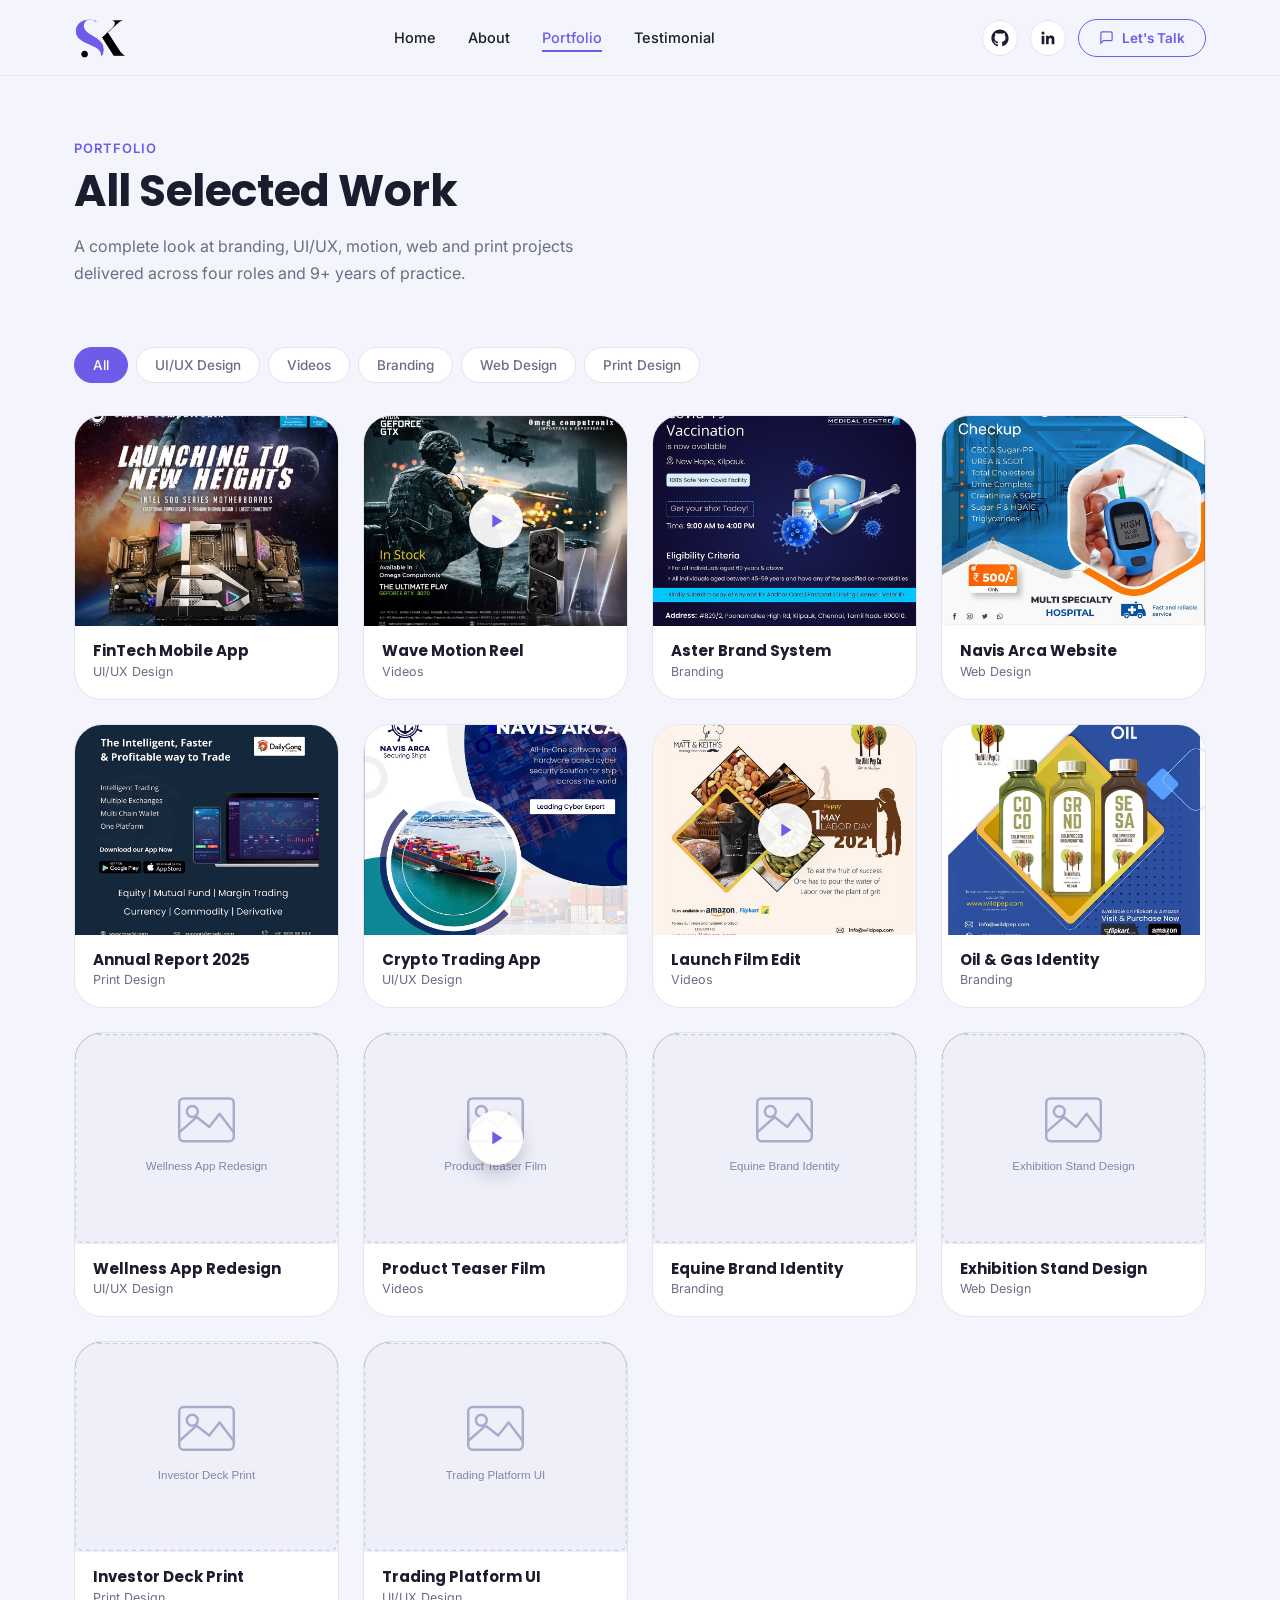
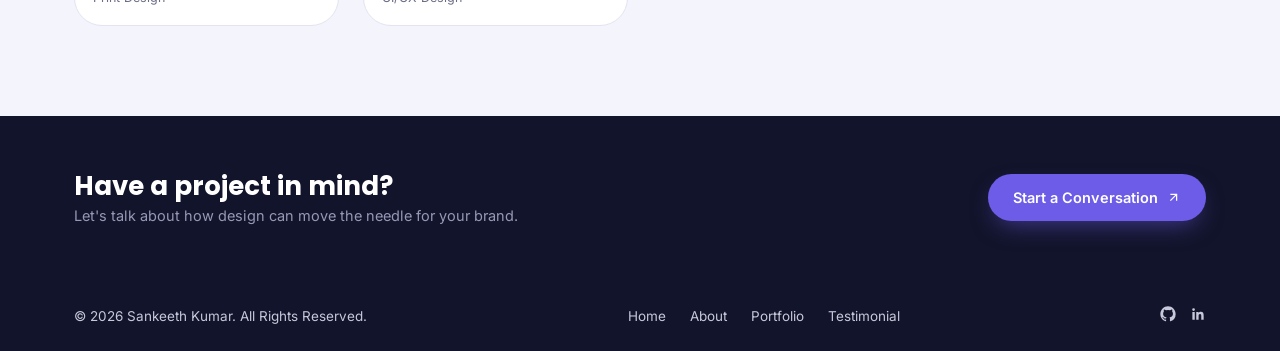
<file: portfolio.html>
<!DOCTYPE html>
<html lang="en">
<head>
<meta charset="UTF-8">
<meta name="viewport" content="width=device-width, initial-scale=1.0">
<title>Portfolio — Sanketh Kumar</title>
<link rel="preconnect" href="https://fonts.googleapis.com">
<link rel="preconnect" href="https://fonts.gstatic.com" crossorigin>
<link href="https://fonts.googleapis.com/css2?family=Poppins:wght@400;500;600;700;800&family=Inter:wght@400;500;600&display=swap" rel="stylesheet">
<link rel="stylesheet" href="style.css">
</head>
<body>

<!-- ============ HEADER ============ -->
<header class="site-header" id="header">
  <div class="container header-inner">
    <a href="index.html#top" class="logo">
      <img src="images/logo.png" alt="Sankeeth Kumar logo">
    </a>

    <nav class="nav" id="nav">
      <a href="index.html#top">Home</a>
      <a href="index.html#about">About</a>
      <a href="portfolio.html" class="is-current">Portfolio</a>
      <a href="index.html#testimonial">Testimonial</a>
    </nav>

    <div class="header-actions">
      <a href="#" class="icon-btn" aria-label="GitHub">
        <svg viewBox="0 0 24 24" width="18" height="18" fill="currentColor"><path d="M12 .5C5.73.5.5 5.73.5 12c0 5.08 3.29 9.39 7.86 10.91.58.1.79-.25.79-.56 0-.28-.01-1.02-.02-2-3.2.7-3.88-1.54-3.88-1.54-.53-1.34-1.29-1.7-1.29-1.7-1.05-.72.08-.71.08-.71 1.17.08 1.78 1.2 1.78 1.2 1.03 1.77 2.71 1.26 3.37.96.1-.75.4-1.26.73-1.55-2.55-.29-5.24-1.28-5.24-5.68 0-1.26.45-2.28 1.19-3.08-.12-.29-.52-1.46.11-3.05 0 0 .97-.31 3.18 1.18a11 11 0 0 1 5.79 0c2.2-1.49 3.17-1.18 3.17-1.18.64 1.59.24 2.76.12 3.05.74.8 1.18 1.82 1.18 3.08 0 4.41-2.69 5.38-5.25 5.67.41.36.78 1.07.78 2.16 0 1.56-.02 2.81-.02 3.19 0 .32.21.67.8.56A11.51 11.51 0 0 0 23.5 12C23.5 5.73 18.27.5 12 .5Z"/></svg>
      </a>
      <a href="#" class="icon-btn" aria-label="LinkedIn">
        <svg viewBox="0 0 24 24" width="18" height="18" fill="currentColor"><path d="M20.45 20.45h-3.55v-5.57c0-1.33-.02-3.04-1.85-3.04-1.86 0-2.14 1.45-2.14 2.94v5.67H9.36V9h3.41v1.56h.05c.48-.9 1.64-1.85 3.38-1.85 3.61 0 4.28 2.38 4.28 5.47v6.27ZM5.34 7.43a2.06 2.06 0 1 1 0-4.12 2.06 2.06 0 0 1 0 4.12ZM7.12 20.45H3.56V9h3.56v11.45Z"/></svg>
      </a>
      <a href="index.html#contact" class="btn btn-outline btn-sm">
        <svg viewBox="0 0 24 24" width="15" height="15" fill="none" stroke="currentColor" stroke-width="2"><path d="M4 4h16v16H4z" opacity="0"/><path d="M21 15a2 2 0 0 1-2 2H7l-4 4V5a2 2 0 0 1 2-2h14a2 2 0 0 1 2 2z"/></svg>
        Let's Talk
      </a>
    </div>

    <button class="menu-toggle" id="menuToggle" aria-label="Toggle menu">
      <span></span><span></span><span></span>
    </button>
  </div>
</header>

<main>
  <!-- ============ PAGE HERO ============ -->
  <section class="page-hero">
    <div class="container">
      <p class="eyebrow">Portfolio</p>
      <h1>All Selected Work</h1>
      <p class="page-hero-desc">A complete look at branding, UI/UX, motion, web and print projects delivered across four roles and 9+ years of practice.</p>
    </div>
  </section>

  <!-- ============ PORTFOLIO ============ -->
  <section class="portfolio portfolio--page">
    <div class="container">
      <div class="portfolio-head portfolio-head--page">
        <div class="filters" id="filters">
          <button class="filter-btn is-active" data-filter="all">All</button>
          <button class="filter-btn" data-filter="uiux">UI/UX Design</button>
          <button class="filter-btn" data-filter="video">Videos</button>
          <button class="filter-btn" data-filter="branding">Branding</button>
          <button class="filter-btn" data-filter="web">Web Design</button>
          <button class="filter-btn" data-filter="print">Print Design</button>
        </div>
      </div>

      <div class="portfolio-grid" id="portfolioGrid"></div>
    </div>
  </section>

  <!-- ============ CONTACT CTA ============ -->
  <section class="cta-strip">
    <div class="container cta-strip-inner">
      <div>
        <h2>Have a project in mind?</h2>
        <p>Let's talk about how design can move the needle for your brand.</p>
      </div>
      <a href="index.html#contact" class="btn btn-primary">
        Start a Conversation
        <svg viewBox="0 0 24 24" width="15" height="15" fill="none" stroke="currentColor" stroke-width="2"><path d="M7 17 17 7M7 7h10v10"/></svg>
      </a>
    </div>
  </section>
</main>

<!-- ============ FOOTER ============ -->
<footer class="site-footer">
  <div class="container footer-inner">
    <p>&copy; 2026 Sankeeth Kumar. All Rights Reserved.</p>
    <nav class="footer-nav">
      <a href="index.html#top">Home</a>
      <a href="index.html#about">About</a>
      <a href="portfolio.html">Portfolio</a>
      <a href="index.html#testimonial">Testimonial</a>
    </nav>
    <div class="footer-social">
      <a href="#" aria-label="GitHub">
        <svg viewBox="0 0 24 24" width="16" height="16" fill="currentColor"><path d="M12 .5C5.73.5.5 5.73.5 12c0 5.08 3.29 9.39 7.86 10.91.58.1.79-.25.79-.56 0-.28-.01-1.02-.02-2-3.2.7-3.88-1.54-3.88-1.54-.53-1.34-1.29-1.7-1.29-1.7-1.05-.72.08-.71.08-.71 1.17.08 1.78 1.2 1.78 1.2 1.03 1.77 2.71 1.26 3.37.96.1-.75.4-1.26.73-1.55-2.55-.29-5.24-1.28-5.24-5.68 0-1.26.45-2.28 1.19-3.08-.12-.29-.52-1.46.11-3.05 0 0 .97-.31 3.18 1.18a11 11 0 0 1 5.79 0c2.2-1.49 3.17-1.18 3.17-1.18.64 1.59.24 2.76.12 3.05.74.8 1.18 1.82 1.18 3.08 0 4.41-2.69 5.38-5.25 5.67.41.36.78 1.07.78 2.16 0 1.56-.02 2.81-.02 3.19 0 .32.21.67.8.56A11.51 11.51 0 0 0 23.5 12C23.5 5.73 18.27.5 12 .5Z"/></svg>
      </a>
      <a href="#" aria-label="LinkedIn">
        <svg viewBox="0 0 24 24" width="16" height="16" fill="currentColor"><path d="M20.45 20.45h-3.55v-5.57c0-1.33-.02-3.04-1.85-3.04-1.86 0-2.14 1.45-2.14 2.94v5.67H9.36V9h3.41v1.56h.05c.48-.9 1.64-1.85 3.38-1.85 3.61 0 4.28 2.38 4.28 5.47v6.27ZM5.34 7.43a2.06 2.06 0 1 1 0-4.12 2.06 2.06 0 0 1 0 4.12ZM7.12 20.45H3.56V9h3.56v11.45Z"/></svg>
      </a>
    </div>
  </div>
</footer>

<script src="common.js"></script>
<script src="portfolio.js"></script>
</body>
</html>
</file>
<file: style.css>
/* ============================================================
   TOKENS
============================================================ */
:root{
  --color-primary: #6C5CE7;
  --color-primary-dark: #5847d6;
  --color-primary-light: #EDEBFD;
  --color-bg: #F4F5FC;
  --color-surface: #FFFFFF;
  --color-dark: #12142B;
  --color-dark-2: #1B1E3B;
  --color-text: #1B1C2E;
  --color-muted: #6B6D85;
  --color-border: #E3E3F1;

  --accent-blue: #3BA7E0;
  --accent-orange: #F2A93B;
  --accent-red: #E5564C;
  --accent-green: #22B573;

  --font-display: 'Poppins', sans-serif;
  --font-body: 'Inter', sans-serif;

  --radius-sm: 10px;
  --radius-md: 18px;
  --radius-lg: 28px;
  --radius-full: 999px;

  --container: 1180px;
  --header-h: 76px;

  --ease: cubic-bezier(.4,0,.2,1);
}

/* ============================================================
   RESET
============================================================ */
*, *::before, *::after{ box-sizing: border-box; }
html{ scroll-behavior: smooth; scroll-padding-top: calc(var(--header-h) + 12px); }
body{
  margin: 0;
  font-family: var(--font-body);
  color: var(--color-text);
  background: var(--color-bg);
  -webkit-font-smoothing: antialiased;
}
img{ max-width: 100%; display: block; }
a{ color: inherit; text-decoration: none; }
button{ font: inherit; cursor: pointer; }
ul{ list-style: none; margin: 0; padding: 0; }
h1,h2,h3{ font-family: var(--font-display); margin: 0; line-height: 1.15; }
p{ margin: 0; }

.container{
  width: 100%;
  max-width: var(--container);
  margin-inline: auto;
  padding-inline: 24px;
}

.eyebrow{
  font-size: 13px;
  font-weight: 600;
  letter-spacing: .08em;
  text-transform: uppercase;
  color: var(--color-primary);
  margin-bottom: 10px;
}

@media (prefers-reduced-motion: reduce){
  *{ animation-duration: 0.001ms !important; animation-iteration-count: 1 !important; transition-duration: 0.001ms !important; scroll-behavior: auto !important; }
}

/* ============================================================
   BUTTONS
============================================================ */
.btn{
  display: inline-flex;
  align-items: center;
  gap: 8px;
  padding: 14px 24px;
  border-radius: var(--radius-full);
  font-weight: 600;
  font-size: 14.5px;
  border: 1.5px solid transparent;
  transition: transform .2s var(--ease), box-shadow .2s var(--ease), background-color .2s var(--ease), color .2s var(--ease);
  white-space: nowrap;
}
.btn:hover{ transform: translateY(-2px); }
.btn:active{ transform: translateY(0); }
.btn:focus-visible{ outline: 3px solid var(--color-primary-light); outline-offset: 2px; }

.btn-primary{
  background: var(--color-primary);
  color: #fff;
  box-shadow: 0 10px 24px -8px rgba(108,92,231,.55);
}
.btn-primary:hover{ background: var(--color-primary-dark); box-shadow: 0 14px 28px -8px rgba(108,92,231,.65); }

.btn-outline{
  background: transparent;
  color: var(--color-primary);
  border-color: var(--color-primary);
}
.btn-outline:hover{ background: var(--color-primary); color: #fff; }

.btn-sm{ padding: 10px 20px; font-size: 13.5px; }

/* ============================================================
   HEADER
============================================================ */
.site-header{
  position: sticky;
  top: 0;
  z-index: 100;
  height: var(--header-h);
  display: flex;
  align-items: center;
  background: rgba(244,245,252,.82);
  backdrop-filter: blur(10px);
  border-bottom: 1px solid var(--color-border);
}
.header-inner{
  display: flex;
  align-items: center;
  justify-content: space-between;
  gap: 24px;
}
.logo{
  display: flex;
  align-items: center;

}
.logo img{
  height: 42px;
  width: auto;
  display: block;
  border-radius: 8px;
}
.nav{
  display: flex;
  gap: 32px;
  font-weight: 500;
  font-size: 14.5px;
}
.nav a{ position: relative; color: var(--color-text); padding: 6px 0; }
.nav a::after{
  content: '';
  position: absolute; left: 0; bottom: 0;
  width: 0; height: 2px;
  background: var(--color-primary);
  transition: width .25s var(--ease);
}
.nav a:hover::after{ width: 100%; }
.nav a.is-current{ color: var(--color-primary); }
.nav a.is-current::after{ width: 100%; }

.header-actions{ display: flex; align-items: center; gap: 12px; }
.icon-btn{
  width: 36px; height: 36px;
  border-radius: 50%;
  display: grid; place-items: center;
  background: var(--color-surface);
  border: 1px solid var(--color-border);
  color: var(--color-text);
  transition: background .2s var(--ease), color .2s var(--ease), transform .2s var(--ease);
}
.icon-btn:hover{ background: var(--color-primary); color: #fff; transform: translateY(-2px); }

.menu-toggle{
  display: none;
  flex-direction: column;
  justify-content: center;
  gap: 5px;
  width: 36px; height: 36px;
  background: none; border: none;
}
.menu-toggle span{ display: block; height: 2px; width: 22px; background: var(--color-text); border-radius: 2px; }

/* ============================================================
   HERO
============================================================ */
.hero{ padding: 64px 0 40px; overflow: hidden; }
.hero-inner{
  display: grid;
  grid-template-columns: 1.1fr .9fr 220px;
  align-items: center;
  gap: 24px;
}
h1 {
  font-weight: 700; /* Bold for the main heading */
}

.light-text {
  font-weight: 300; /* Light */
}
.hero-copy h1{
  font-size: clamp(32px, 4vw, 46px);
  font-weight: 700;
  margin-bottom: 18px;
  letter-spacing: -.01em;
}
.hero-desc{
  color: var(--color-muted);
  font-size: 16px;
  line-height: 1.7;
  max-width: 440px;
  margin-bottom: 30px;
}
.hero-actions{ display: flex; gap: 14px; flex-wrap: wrap; }

.hero-figure{
  position: relative;
  justify-self: center;
  width: 100%;
  max-width: 420px;
  aspect-ratio: 4/5;
  transform: translateX(60px);
}
.hero-photo{
  width: 100%;
  height: 100%;
  object-fit: cover;
 
 
}

.hero-stats{
  display: flex;
  flex-direction: column;
  gap: 26px;
  justify-self: end;
  padding-left: 8px;
}
.stat{ text-align: right; }
.stat-number{
  display: block;
  font-family: var(--font-display);
  font-size: 30px;
  font-weight: 700;
  color: var(--color-text);
}
.stat-label{
  display: block;
  font-size: 12.5px;
  color: var(--color-muted);
  line-height: 1.4;
  margin-top: 2px;
}
/* ============================================================
   MARQUEE STRAPS
============================================================ */
.straps{
  padding: 36px 0;
  display: flex;
  flex-direction: column;
  gap: 14px;
}
.strap-row{
  overflow: hidden;
  width: 100%;
  -webkit-mask-image: linear-gradient(90deg, transparent, #000 6%, #000 94%, transparent);
  mask-image: linear-gradient(90deg, transparent, #000 6%, #000 94%, transparent);
}
.strap-track{
  display: flex;
  gap: 16px;
  width: max-content;
  will-change: transform;
}
.strap-row--left .strap-track{ animation: scrollLeft 38s linear infinite; }
.strap-row--right .strap-track{ animation: scrollRight 38s linear infinite; }
.strap-row:hover .strap-track{ animation-play-state: paused; }

@keyframes scrollLeft{
  from{ transform: translateX(0); }
  to{ transform: translateX(-50%); }
}
@keyframes scrollRight{
  from{ transform: translateX(-50%); }
  to{ transform: translateX(0); }
}

.strap-item{
  flex: 0 0 auto;
  width: 160px;
  aspect-ratio: 1 / 1;
  border-radius: var(--radius-md);
  overflow: hidden;
  background: var(--color-surface);
  border: 1px solid var(--color-border);
}
.strap-item img{ width: 100%; height: 100%; object-fit: cover; }

/* ============================================================
   ABOUT
============================================================ */
.about{ padding: 90px 0 40px; }
.about-inner{
  display: grid;
  grid-template-columns: 1fr 1fr;
  gap: 60px;
  align-items: center;
  margin-bottom: 90px;
}
.about-copy h2{ font-size: clamp(26px, 3vw, 34px); margin-bottom: 18px; }
.about-desc{ color: var(--color-muted); line-height: 1.75; margin-bottom: 28px; }

.about-figure{ position: relative; }
.about-figure img{ border-radius: var(--radius-lg); width: 100%; }
.about-card{
  position: absolute;
  bottom: -28px;
  left: -12px;
  background: #fff;
  border-radius: var(--radius-md);
  padding: 16px 20px;
  box-shadow: 0 20px 40px -16px rgba(20,20,60,.25);
  display: flex;
  flex-direction: column;
  gap: 8px;
  font-size: 13px;
  font-weight: 500;
}
.about-card p{ display: flex; align-items: center; gap: 8px; color: var(--color-text); }
.about-card svg{ color: var(--color-primary); flex-shrink: 0; }

.skills-grid{
  display: grid;
  grid-template-columns: 1fr 1fr;
  gap: 60px;
  align-items: start;
}
.skills-col{ display: flex; flex-direction: column; gap: 16px; }
.skill-card{
  display: flex;
  align-items: center;
  gap: 14px;
  background: var(--color-surface);
  border: 1.5px solid var(--color-border);
  border-radius: var(--radius-md);
  padding: 18px 20px;
  transition: border-color .2s var(--ease), transform .2s var(--ease), box-shadow .2s var(--ease);
}
.skill-card:hover{
  border-color: var(--color-primary);
  transform: translateX(4px);
  box-shadow: 0 14px 30px -18px rgba(108,92,231,.5);
}
.skill-card h3{ font-size: 15px; margin-bottom: 3px; }
.skill-card p{ font-size: 13px; color: var(--color-muted); }
.skill-card .chev{ margin-left: auto; color: var(--color-muted); flex-shrink: 0; }
.dot{ width: 12px; height: 12px; border-radius: 50%; flex-shrink: 0; }
.dot-blue{ background: var(--accent-blue); box-shadow: 0 0 0 5px color-mix(in srgb, var(--accent-blue) 18%, transparent); }
.dot-orange{ background: var(--accent-orange); box-shadow: 0 0 0 5px color-mix(in srgb, var(--accent-orange) 18%, transparent); }
.dot-red{ background: var(--accent-red); box-shadow: 0 0 0 5px color-mix(in srgb, var(--accent-red) 18%, transparent); }

.bring-col h2{ font-size: clamp(24px, 3vw, 30px); margin-bottom: 18px; }
.bring-col p{ color: var(--color-muted); line-height: 1.75; margin-bottom: 16px; }

/* ============================================================
   AI SKILLS & TOOLS
============================================================ */
.ai-skills{ padding: 90px 0 70px; }
.ai-skills-head{ text-align: center; max-width: 720px; margin: 0 auto 56px; }
.ai-skills-head .eyebrow{ justify-content: center; }
.ai-skills-head h2{ font-size: clamp(26px, 3.4vw, 38px); margin-bottom: 16px; }
.ai-skills-desc{ color: var(--color-muted); font-size: 16px; line-height: 1.7; }

.ai-skills-grid{
  display: grid;
  grid-template-columns: repeat(3, 1fr);
  gap: 24px;
  align-items: start;
}
.ai-skills-col{
  background: var(--color-surface);
  border: 1.5px solid var(--color-border);
  border-radius: var(--radius-lg);
  padding: 26px;
  transition: transform .25s var(--ease), box-shadow .25s var(--ease);
}
.ai-skills-col:hover{
  transform: scale(1.035);
  box-shadow: 0 22px 40px -20px rgba(20,20,60,.28);
}
.ai-skills-col--purple{ background: #f1f0fd; }
.ai-skills-col--blue{ background: #f0f4ff; }
.ai-skills-col--green{ background: #eff5f7; }
.ai-skills-col--purple .ai-skills-col-head h3{ color: #523cf6; }
.ai-skills-col--blue .ai-skills-col-head h3{ color: #267efe; }
.ai-skills-col--green .ai-skills-col-head h3{ color: #088d46; }
.ai-skills-col-head{
  display: flex;
  gap: 14px;
  align-items: flex-start;
  padding-bottom: 20px;
  margin-bottom: 20px;
  border-bottom: 1px solid var(--color-border);
}
.ai-skills-col-icon{
  flex-shrink: 0;
  width: 44px; height: 44px;
  border-radius: var(--radius-sm);
  display: grid;
  place-items: center;
}
.ai-skills-col-icon--purple{ background: var(--color-primary-light); color: var(--color-primary); }
.ai-skills-col-icon--blue{ background: color-mix(in srgb, var(--accent-blue) 16%, white); color: var(--accent-blue); }
.ai-skills-col-icon--green{ background: color-mix(in srgb, var(--accent-green) 16%, white); color: var(--accent-green); }
.ai-skills-col-head h3{ font-size: 16.5px; margin-bottom: 6px; }
.ai-skills-col-head p{ font-size: 13px; color: var(--color-muted); line-height: 1.6; }

.ai-tool-list{ display: flex; flex-direction: column; gap: 16px; }
.ai-tool-item{ display: flex; gap: 12px; align-items: center; }
.ai-tool-icon{
  flex-shrink: 0;
  width: 42px; height: 42px;
  display: grid;
  place-items: center;
  overflow: hidden;
}
.ai-tool-icon img{ width: 100%; height: 100%; object-fit: contain; }
.ai-tool-item h4{ font-family: var(--font-display); font-size: 14px; font-weight: 600; margin-bottom: 2px; line-height: 1.3; }
.ai-tool-item p{ font-size: 12.5px; color: var(--color-muted); line-height: 1.5; }

/* ============================================================
   DESIGN TOOLS
============================================================ */
.design-tools{ padding: 20px 0 90px; }
.design-tools-head{ text-align: center; max-width: 640px; margin: 0 auto 40px; }
.design-tools-head .eyebrow{ justify-content: center; }
.design-tools-head h2{ font-size: clamp(24px, 3vw, 32px); margin-bottom: 12px; }
.design-tools-desc{ color: var(--color-muted); font-size: 15px; }

.design-tools-grid{
  display: grid;
  grid-template-columns: repeat(11, 1fr);
  gap: 14px;
}
.design-tool-card{
  background: var(--color-surface);
  border: 1.5px solid var(--color-border);
  border-radius: var(--radius-md);
  padding: 20px 8px;
  display: flex;
  flex-direction: column;
  align-items: center;
  gap: 12px;
  text-align: center;
  transition: transform .2s var(--ease), box-shadow .2s var(--ease), border-color .2s var(--ease);
}
.design-tool-card:hover{ transform: translateY(-4px); box-shadow: 0 16px 30px -18px rgba(20,20,60,.3); border-color: var(--color-primary); }
.design-tool-card p{ font-size: 11.5px; font-weight: 500; color: var(--color-text); line-height: 1.4; }
.design-tool-icon{
  width: 48px; height: 48px;
  display: grid;
  place-items: center;
  overflow: hidden;
  flex-shrink: 0;
}
.design-tool-icon img{ width: 100%; height: 100%; object-fit: contain; }

/* ============================================================
   PORTFOLIO
============================================================ */
.portfolio{ padding: 90px 0; }
.portfolio-head{
  display: flex;
  justify-content: space-between;
  align-items: flex-end;
  gap: 24px;
  flex-wrap: wrap;
  margin-bottom: 40px;
}
.portfolio-head h2{ font-size: clamp(26px, 3vw, 34px); }
.filters{ display: flex; gap: 8px; flex-wrap: wrap; }
.filter-btn{
  padding: 9px 18px;
  border-radius: var(--radius-full);
  border: 1.5px solid var(--color-border);
  background: var(--color-surface);
  font-size: 13.5px;
  font-weight: 500;
  color: var(--color-muted);
  transition: all .2s var(--ease);
}
.filter-btn:hover{ border-color: var(--color-primary); color: var(--color-primary); }
.filter-btn.is-active{ background: var(--color-primary); border-color: var(--color-primary); color: #fff; }

.portfolio-grid{
  display: grid;
  grid-template-columns: repeat(4, 1fr);
  gap: 24px;
}
.project-card{
  display: block;
  border-radius: var(--radius-lg);
  overflow: hidden;
  background: var(--color-surface);
  border: 1px solid var(--color-border);
  cursor: pointer;
  transition: transform .3s var(--ease), box-shadow .3s var(--ease), opacity .25s var(--ease);
}
.project-card:hover{ transform: translateY(-6px); box-shadow: 0 24px 40px -20px rgba(20,20,60,.3); }
.project-card:focus-visible{ outline: 2px solid var(--color-primary); outline-offset: 3px; }
.project-thumb-wrap{ position: relative; }
.project-thumb{
  aspect-ratio: 4/3.2;
  width: 100%;
  object-fit: cover;
  background: var(--color-dark-2);
  display: block;
}
.project-play{
  position: absolute;
  inset: 0;
  display: flex;
  align-items: center;
  justify-content: center;
}
.project-play svg{
  width: 54px;
  height: 54px;
  padding: 16px;
  border-radius: 50%;
  background: rgba(255,255,255,.92);
  color: var(--color-primary);
  box-shadow: 0 10px 24px -8px rgba(20,20,60,.45);
  transition: transform .25s var(--ease);
}
.project-card:hover .project-play svg{ transform: scale(1.08); }
.project-meta{ padding: 16px 18px 20px; }
.project-meta h3{ font-size: 15px; margin-bottom: 4px; }
.project-meta p{ font-size: 12.5px; color: var(--color-muted); }
.project-card.is-hidden{ display: none; }

.view-all{ text-align: center; margin-top: 44px; }

/* ============================================================
   TESTIMONIAL
============================================================ */
.testimonial{
  background: var(--color-dark);
  color: #fff;
  padding: 70px 0;
  margin: 0;
}
.testimonial-inner{
  display: grid;
  grid-template-columns: 260px 1fr;
  gap: 48px;
}

.testimonial-col-left{ display: flex; flex-direction: column; }
.testimonial-col-left h2{ font-size: clamp(24px, 3vw, 30px); color: #fff; margin-bottom: 28px; }
.testimonial-col-left .eyebrow{ color: #A79BFF; }

.testimonial-col-right{
  display: flex;
  gap: 18px;
  align-items: flex-start;
}
.quote-mark{
  font-family: var(--font-display);
  font-size: 72px;
  line-height: .7;
  color: var(--color-primary);
  font-weight: 700;
  flex-shrink: 0;
  margin-top: 6px;
}

.testimonial-body{
  display: flex;
  gap: 20px;
  align-items: flex-start;
  flex: 1;
}
.testimonial-text{
  font-size: 16.5px;
  line-height: 1.8;
  color: #C7C8DA;
  margin-bottom: 16px;
  min-height: 96px;
  transition: opacity .3s var(--ease);
}
.testimonial-name{ font-weight: 600; color: var(--color-primary); font-size: 14.5px; }
.testimonial-role{ font-size: 13px; color: #8B8CA6; margin-top: 2px; }

.testimonial-dots{ display: flex; gap: 8px; margin-top: auto; padding-top: 24px; }
.testimonial-dots button{
  width: 8px; height: 8px;
  border-radius: 50%;
  border: none;
  background: #3B3D5C;
  transition: all .25s var(--ease);
}
.testimonial-dots button.is-active{ background: var(--color-primary); width: 22px; border-radius: 4px; }

/* ============================================================
   CONTACT
============================================================ */
.contact{ padding: 90px 0; }
.contact-inner{
  display: grid;
  grid-template-columns: .85fr 1.15fr;
  gap: 60px;
}
.contact-copy h2{ font-size: clamp(26px, 3vw, 34px); margin-bottom: 14px; }
.contact-copy > p{ color: var(--color-muted); line-height: 1.7; margin-bottom: 28px; max-width: 380px; }
.contact-list{ display: flex; flex-direction: column; gap: 16px; }
.contact-list li{
  display: flex; align-items: center; gap: 12px;
  font-size: 14.5px; font-weight: 500;
  color: var(--color-text);
}
.contact-list svg{ color: var(--color-primary); flex-shrink: 0; }

.contact-form{
  background: var(--color-surface);
  border: 1px solid var(--color-border);
  border-radius: var(--radius-lg);
  padding: 32px;
  display: flex;
  flex-direction: column;
  gap: 16px;
}
.form-row{ display: grid; grid-template-columns: 1fr 1fr; gap: 16px; }
.field{ display: flex; flex-direction: column; gap: 6px; }
.field input, .field textarea{
  width: 100%;
  border: 1.5px solid var(--color-border);
  background: var(--color-bg);
  border-radius: var(--radius-sm);
  padding: 13px 16px;
  font: inherit;
  font-size: 14px;
  color: var(--color-text);
  resize: vertical;
  transition: border-color .2s var(--ease), box-shadow .2s var(--ease);
}
.field input::placeholder, .field textarea::placeholder{ color: #9B9CB5; }
.field input:focus, .field textarea:focus{
  outline: none;
  border-color: var(--color-primary);
  box-shadow: 0 0 0 4px var(--color-primary-light);
}
.field input.is-invalid, .field textarea.is-invalid{ border-color: var(--accent-red); }
.field-error{ font-size: 12px; color: var(--accent-red); min-height: 14px; }

.contact-form .btn{ align-self: flex-start; margin-top: 4px; }
.contact-form .btn[disabled]{ opacity: .7; cursor: default; transform: none; }
.form-status{ font-size: 13.5px; font-weight: 500; min-height: 18px; }
.form-status.is-success{ color: #1E9E5A; }
.form-status.is-error{ color: var(--accent-red); }

/* ============================================================
   FOOTER
============================================================ */
.site-footer{ background: var(--color-dark); color: #C7C8DA; padding: 26px 0; }
.footer-inner{
  display: flex;
  align-items: center;
  justify-content: space-between;
  gap: 16px;
  flex-wrap: wrap;
  font-size: 13.5px;
}
.footer-nav{ display: flex; gap: 24px; }
.footer-nav a:hover{ color: #fff; }
.footer-social{ display: flex; gap: 14px; }
.footer-social a{ color: #C7C8DA; transition: color .2s var(--ease); }
.footer-social a:hover{ color: var(--color-primary); }

/* ============================================================
   PAGE HERO (Portfolio / About landing pages)
============================================================ */
.page-hero{
  padding: 64px 0 40px;
  text-align: left;
}
.page-hero h1{
  font-size: clamp(30px, 4vw, 44px);
  font-weight: 700;
  max-width: 760px;
  margin: 10px 0 16px;
  letter-spacing: -.01em;
}
.page-hero-desc{
  color: var(--color-muted);
  font-size: 16px;
  line-height: 1.7;
  max-width: 560px;
}

.page-hero--about .about-hero-inner{
  display: grid;
  grid-template-columns: 1.1fr .9fr;
  gap: 48px;
  align-items: center;
}
.about-hero-photo{
  width: 100%;
  border-radius: var(--radius-lg);
  aspect-ratio: 4/3.5;
  object-fit: cover;
}

.portfolio--page{ padding-top: 20px; }
.portfolio-head--page{ margin-bottom: 32px; }

/* ============================================================
   ABOUT PAGE SECTIONS
============================================================ */
.about-page-section{ padding: 70px 0; }
.about-page-section:nth-of-type(even){ background: var(--color-surface); }

.about-story{
  display: grid;
  grid-template-columns: 1.1fr .9fr;
  gap: 56px;
  align-items: center;
}
.about-story-copy h2{ font-size: clamp(24px, 3vw, 32px); margin: 10px 0 18px; }
.about-story-copy p{ color: var(--color-muted); line-height: 1.75; margin-bottom: 16px; }
.about-story-photo{ width: 100%; border-radius: var(--radius-lg); object-fit: cover; }

.about-timeline-section h2{ font-size: clamp(24px, 3vw, 32px); margin: 10px 0 36px; }
.timeline{
  list-style: none;
  margin: 0; padding: 0;
  display: grid;
  grid-template-columns: repeat(4, 1fr);
  gap: 20px;
}
.timeline-item{
  background: var(--color-surface);
  border: 1.5px solid var(--color-border);
  border-radius: var(--radius-md);
  padding: 22px;
  position: relative;
}
.timeline-year{
  display: inline-block;
  font-size: 12px;
  font-weight: 700;
  letter-spacing: .04em;
  color: var(--color-primary);
  background: var(--color-primary-light);
  padding: 4px 10px;
  border-radius: var(--radius-full);
  margin-bottom: 14px;
}
.timeline-item h3{ font-size: 15.5px; margin-bottom: 6px; }
.timeline-item p{ font-size: 13px; color: var(--color-muted); line-height: 1.6; }

.about-page-section > .container > h2{ font-size: clamp(24px, 3vw, 32px); margin: 10px 0 30px; }
.tool-grid{
  display: grid;
  grid-template-columns: repeat(4, 1fr);
  gap: 20px;
}
.tool-card{
  background: var(--color-bg);
  border: 1.5px solid var(--color-border);
  border-radius: var(--radius-md);
  padding: 20px;
}
.tool-card h3{ font-size: 14.5px; margin-bottom: 6px; }
.tool-card p{ font-size: 13px; color: var(--color-muted); line-height: 1.6; }

/* ============================================================
   CTA STRIP (shared: Portfolio + About pages)
============================================================ */
.cta-strip{
  background: var(--color-dark);
  color: #fff;
  padding: 56px 0;
}
.cta-strip-inner{
  display: flex;
  align-items: center;
  justify-content: space-between;
  gap: 24px;
  flex-wrap: wrap;
}
.cta-strip h2{ font-size: clamp(20px, 2.6vw, 26px); color: #fff; margin-bottom: 6px; }
.cta-strip p{ color: #9698B5; font-size: 14.5px; }

/* ============================================================
   LIGHTBOX — "blow up" view for portfolio cards
============================================================ */
body.lightbox-locked{ overflow: hidden; }
.lightbox{
  position: fixed;
  inset: 0;
  z-index: 1000;
  display: none;
  align-items: center;
  justify-content: center;
  padding: 24px;
}
.lightbox.is-open{ display: flex; }
.lightbox-backdrop{
  position: absolute;
  inset: 0;
  background: rgba(12,13,28,.82);
  backdrop-filter: blur(4px);
  opacity: 0;
  transition: opacity .25s var(--ease);
}
.lightbox.is-visible .lightbox-backdrop{ opacity: 1; }
.lightbox-panel{
  position: relative;
  z-index: 1;
  width: 100%;
  max-width: 860px;
  max-height: 88vh;
  background: var(--color-surface);
  border-radius: var(--radius-lg);
  overflow: hidden;
  opacity: 0;
  transform: scale(.88);
  transition: opacity .28s var(--ease), transform .28s var(--ease);
  display: flex;
  flex-direction: column;
}
.lightbox.is-visible .lightbox-panel{ opacity: 1; transform: scale(1); }
.lightbox-close{
  position: absolute;
  top: 14px; right: 14px;
  z-index: 2;
  width: 38px; height: 38px;
  border-radius: 50%;
  background: rgba(20,20,40,.55);
  color: #fff;
  display: grid;
  place-items: center;
  transition: background .2s var(--ease);
}
.lightbox-close:hover{ background: rgba(20,20,40,.8); }
.lightbox-media{
  width: 100%;
  max-height: 65vh;
  background: var(--color-dark-2);
  display: flex;
  align-items: center;
  justify-content: center;
  overflow: hidden;
  position: relative;
}
.lightbox-media img,
.lightbox-media video{
  width: 100%;
  max-height: 65vh;
  object-fit: contain;
  display: block;
}
.lightbox-note{
  position: absolute;
  left: 0; right: 0; bottom: 0;
  margin: 0;
  padding: 10px 16px;
  font-size: 12px;
  line-height: 1.5;
  color: #fff;
  background: rgba(12,13,28,.72);
}
.lightbox-caption{ padding: 18px 22px 22px; }
.lightbox-title{ font-size: 18px; margin-bottom: 4px; }
.lightbox-tag{ font-size: 13px; color: var(--color-muted); }

/* ============================================================
   RESPONSIVE
============================================================ */
@media (max-width: 1024px){
  .hero-inner{ grid-template-columns: 1fr; justify-items: center; text-align: center; gap: 32px; }
  .hero-desc{ margin-inline: auto; }
  .hero-actions{ justify-content: center; }
  .hero-stats{ grid-template-columns: repeat(4, 80px); justify-self: center; column-gap: 32px; }
  .stat{ text-align: center; }
  .about-inner{ grid-template-columns: 1fr; }
  .about-figure{ max-width: 480px; margin-inline: auto; }
  .skills-grid{ grid-template-columns: 1fr; gap: 40px; }
  .portfolio-grid{ grid-template-columns: repeat(2, 1fr); }
  .contact-inner{ grid-template-columns: 1fr; }
  .page-hero--about .about-hero-inner{ grid-template-columns: 1fr; }
  .about-story{ grid-template-columns: 1fr; }
  .about-story-photo{ order: -1; }
  .timeline{ grid-template-columns: repeat(2, 1fr); }
  .tool-grid{ grid-template-columns: repeat(2, 1fr); }
  .ai-skills-grid{ grid-template-columns: 1fr; }
  .design-tools-grid{ grid-template-columns: repeat(6, 1fr); }
}

@media (max-width: 768px){
  .nav{ display: none; }
  .menu-toggle{ display: flex; }
  .header-actions .btn-sm{ display: none; }
  .site-header.nav-open .nav{
    display: flex;
    position: absolute;
    top: var(--header-h);
    left: 0; right: 0;
    background: var(--color-bg);
    flex-direction: column;
    padding: 20px 24px;
    gap: 18px;
    border-bottom: 1px solid var(--color-border);
  }
  .testimonial-inner{ grid-template-columns: 1fr; gap: 28px; }
  .testimonial-dots{ padding-top: 0; }
  .form-row{ grid-template-columns: 1fr; }
}

@media (max-width: 560px){
  .portfolio-grid{ grid-template-columns: 1fr; }
  .hero-stats{ grid-template-columns: repeat(2, 100px); }
  .strap-item{ width: 110px; }
  .testimonial-col-right{ flex-direction: column; }
  .testimonial-body{ flex-direction: column; }
  .timeline{ grid-template-columns: 1fr; }
  .tool-grid{ grid-template-columns: 1fr; }
  .cta-strip-inner{ flex-direction: column; align-items: flex-start; }
  .design-tools-grid{ grid-template-columns: repeat(4, 1fr); }
}
</file>
